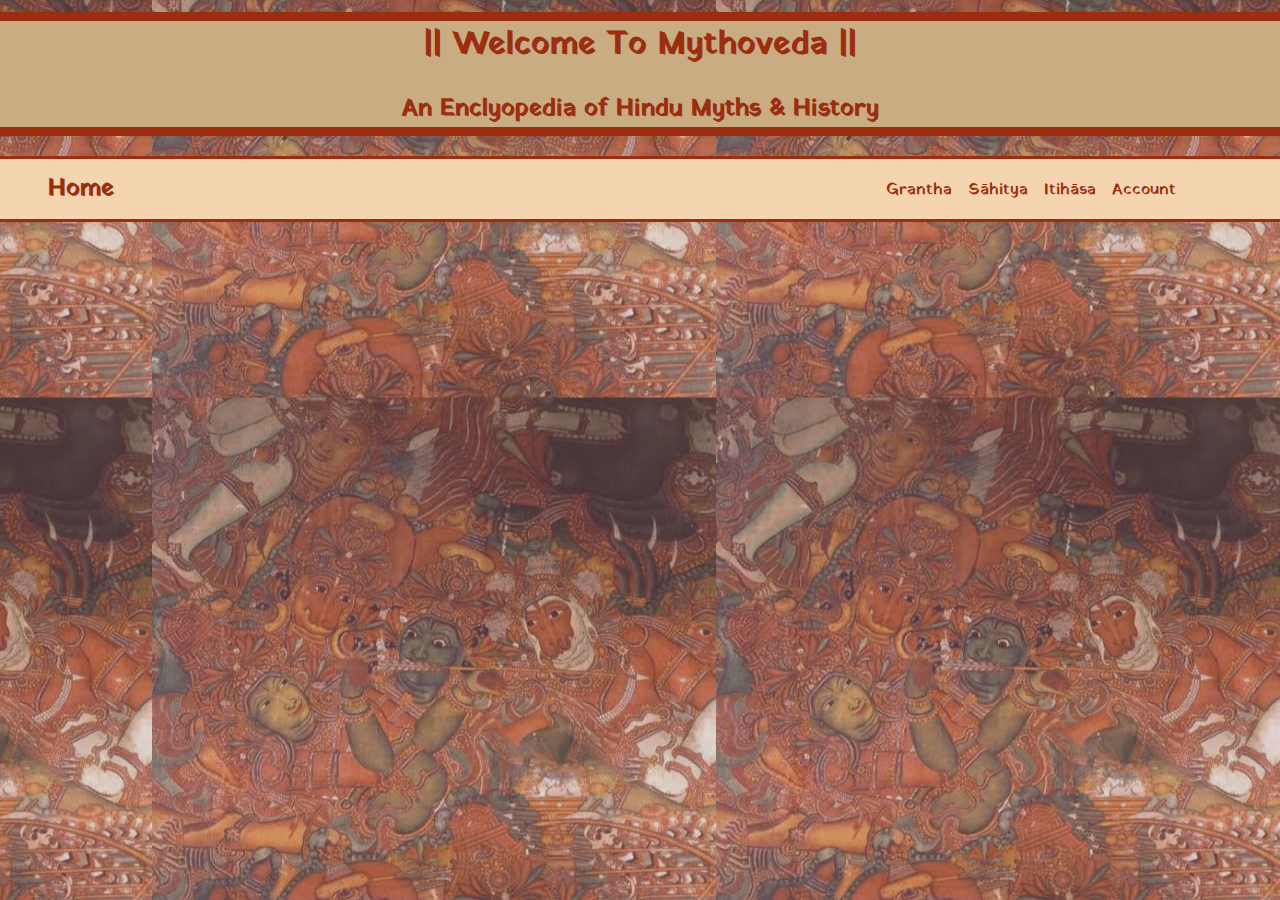
<file: Easy/MayureshSurveIssue1/index.html>
<!DOCTYPE html>
<html lang="en">
    <head>
        <meta charset="utf-8">
        <meta http-equiv="X-UA-Compatible" content="IE=edge">
        <title>Mythoveda | Home</title>
        <meta name="description" content="Mythoveda">
        <meta name="viewport" content="width=device-width, initial-scale=1">
        <link rel="icon" type="image/jpeg" href="Swasticon.jpeg">
        <link rel="preconnect" href="https://fonts.googleapis.com">
        <link rel="preconnect" href="https://fonts.gstatic.com" crossorigin>
        <link href="https://fonts.googleapis.com/css2?family=Yatra+One&display=swap" rel="stylesheet">
        <link rel="stylesheet" href="home.css">
    </head>
    <body>
        <header>
      <h1>|| Welcome To Mythoveda ||</h1>
      <h2>An Enclyopedia of Hindu Myths & History</h2>
     </header>
     <nav class="Home">
        <h2>Home</h2>
        <ul class="Links">
                       <img class="menuclose" src="menuclose.svg">
                      <li class ="drop">
                        <a href="#">Grantha</a>
                        <ul class="dropmenu">
                            <li><a href="vedas.html">Vedas</a></li>
                            <li><a href="#">Upanishads</a></li>
                            <li><a href="#">Purānas</a></li>
                        </ul>
                    </li>
                      <li class ="drop">
                        <a href="#">Sāhitya</a>
                        <ul class="dropmenu">
                            <li><a href="#">Kathā</a></li>
                            <li><a href="#">Kāvya</a></li>
                            <li><a href="#">Folklore</a></li>
                        </ul>
                    </li>
                    <li class ="drop">
                        <a href="#">Itihāsa</a>
                        <ul class="dropmenu">
                            <li><a href="#">Mythology</a></li>
                            <li><a href="#">Ancient</a></li>
                            <li><a href="#">Medieval</a></li>
                        </ul>
                    </li>
                 <li class="drop">
                        <a href="#">Account</a>
                        <ul class="dropmenu">
                            <li><a href="login.html">Login</a></li>
                            <li><a href="signup.html">Sign-Up</a></li>
                            <li><a href="signup.html">Contribute</a></li>
                        </ul>
                            </li>
                </ul>
                <img src="menuopen.svg" class="menuopen">
        </nav>
        <script>

            const menu = document.querySelector('.Links');
            const open = document.querySelector('.menuopen');
            const close = document.querySelector('.menuclose');

            open.addEventListener('click', () => {
                menu.classList.add('open')
            })

            close.addEventListener('click', () => {
                menu.classList.remove('open')
            })

            document.body.style.overflow = "visible";
            document.documentElement.style.overflow = "visible";
            document.body.style.overflowX = "hidden";

            
        </script>

    </body>
</html>
</file>
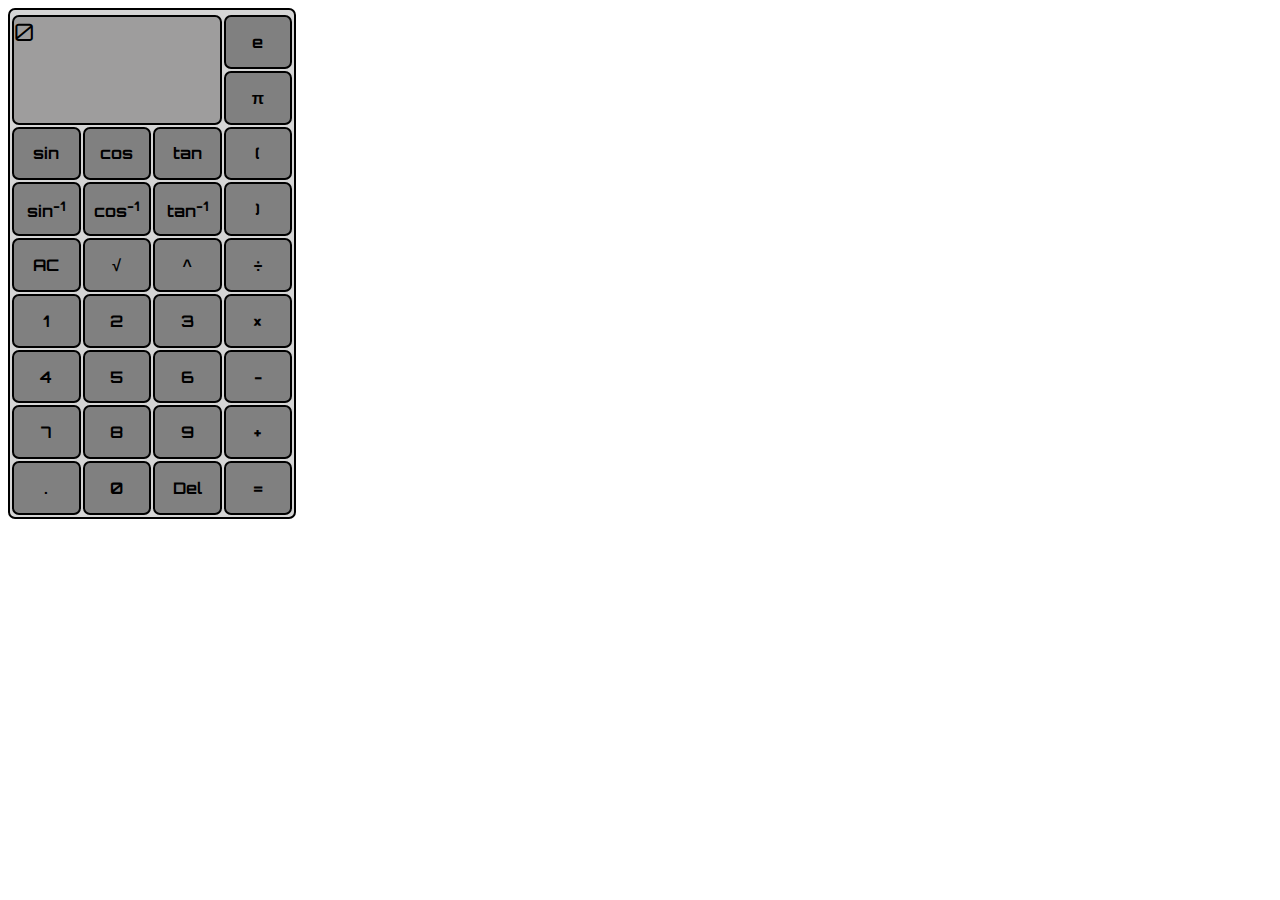
<file: Easy/PratyushRao_Issue10/index.html>
<!DOCTYPE html>
<html lang="en">
<head>
    <meta charset="UTF-8">
    <meta name="viewport" content="width=device-width, initial-scale=1.0">
    <title>Calculator</title>
    <link rel="stylesheet" href="style.css">
</head>
<body>
    
    <div class="Container">
    <div class="Display"> 
        <div class="Que">0</div>
        <div class="Ans"></div>  
    </div>
    <button class="button29 btn" onclick="input('e')">e</button>
    <button class="button30 btn" onclick="input('π')">π</button>
    <button class="button3 btn" onclick="input(`cos`); inputbr();"> cos</button>
    <button class="button2 btn" onclick="input(`sin`); inputbr();"> sin</button>
    <button class="button4 btn" onclick="input(`tan`); inputbr();"> tan</button>
    <button class="button5 btn" onclick="input(`asin`); inputbr();"> sin<sup>-1</sup></button>
    <button class="button6 btn" onclick="input(`acos`); inputbr();"> cos<sup>-1</sup></button>
    <button class="button7 btn" onclick="input(`atan`); inputbr();"> tan<sup>-1</sup></button>
    <button class="button8 btn" onclick="allclear()">AC</button>
    <button class="button9 btn" onclick="input('√')">√</button>
    <button class="button10 btn" onclick="input('^')">^</button>
    <button class="button11 btn" onclick="input('3')">3</button>
    <button class="button12 btn" onclick="input('2')">2</button>
    <button class="button13 btn" onclick="input('1')">1</button>
    <button class="button14 btn" onclick="input('4')">4</button>
    <button class="button15 btn" onclick="input('8')">8</button>
    <button class="button16 btn" onclick="input('5')">5</button>
    <button class="button17 btn" onclick="input('7')">7</button>
    <button class="button18 btn" onclick="input('.')">.</button>
    <button class="button19 btn" onclick="input('0')">0</button>
    <button class="button20 btn" onclick="input('6')">6</button>
    <button class="button21 btn" onclick="inputbr()">(</button>
    <button class="button22 btn" onclick="inputcbr()">)</button>
    <button class="button23 btn" onclick="input('÷')">÷</button>
    <button class="button24 btn" onclick="input('×')">×</button>
    <button class="button25 btn" onclick="input('-')">-</button>
    <button class="button27 btn" onclick="input('9')">9</button>
    <button class="button28 btn" onclick="backspace()">Del</button>
    <button class="button26 btn" onclick="input('+')">+</button>
    <button class="equal btn" onclick="calculate()">=</button>
    </div>
    


    <script src="script.js"></script>
</body>
</html>
</file>
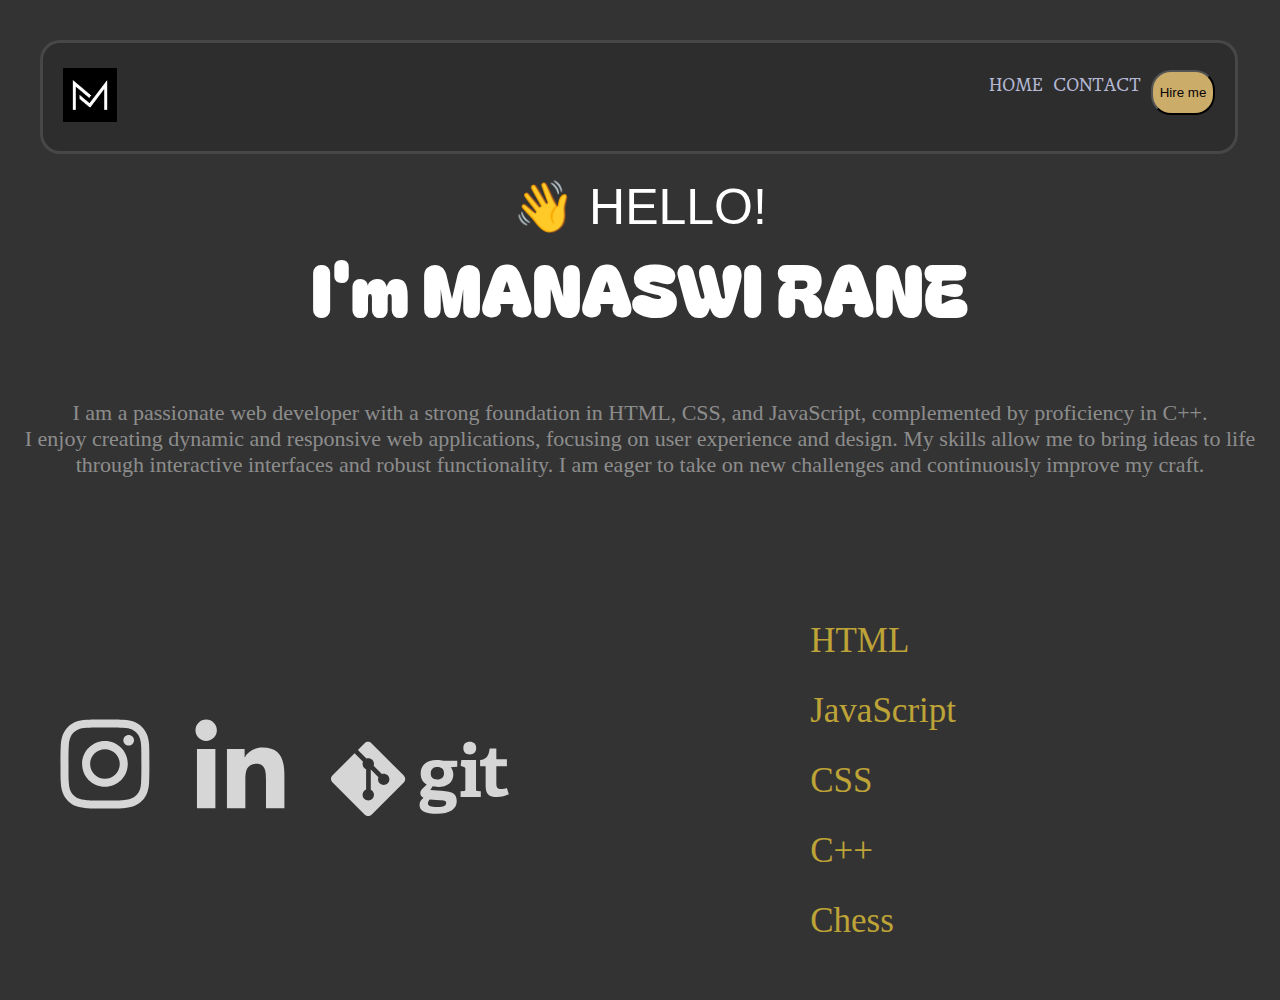
<file: Easy/Task-1-Manaswi#9/index.html>
<!DOCTYPE html>
<html lang="en">
<head>
    <link rel="shortcut icon" href=".\assets\log.jpg" type="image/x-icon">
    <meta charset="UTF-8">
    <meta name="viewport" content="width=device-width, initial-scale=1.0">
    <title>Manaswi Rane</title>
    <link rel="stylesheet" href="style.css">
    
</head>
<body>
  
    <div class="black"></div>
    
    <nav>
        <div > <img src=".\assets\log.jpg" alt="" class="logo"></div>
        <div id="others">  <div id="home">HOME</div> <div id="contact">CONTACT</div> <div class="btn"><button id="Hireme">Hire me</button></div></div>
       
       
    </nav>
    <main>
     <div id="greeting"> <h1 id="Hello">👋 HELLO!</h1><h1 id="nm"> I'm MANASWI RANE</h1>
        <div class="cont">  <div class="line1">I am a passionate web developer with a strong foundation in HTML, CSS, and JavaScript, complemented by proficiency in C++.</div> 
        <div class="line2">I enjoy creating dynamic and responsive web applications, focusing on user experience and design. My skills allow me to bring ideas to life through interactive interfaces and robust functionality. I am eager to take on new challenges and continuously improve my craft.</div></div>
   </div>  
  
    </main>
    <div class="info">
        <div class="icons">
            <div class="ins"><a href="https://www.linkedin.com/in/manaswi-rane-998179317/?originalSubdomain=in" target="_blank"><img src=".\assets\insa.svg" alt="" id="inst"></a></div>
        <div class="linkedin"><a href="https://www.linkedin.com/in/manaswi-rane-998179317/?originalSubdomain=in"  target="_blank"><img src=".\assets\ldin.svg" alt="" id="linkedin"></a></div>
        <div class="ins"><a href="https://github.com/ManaswibRane"  target="_blank"><img src=".\assets\git.svg" alt="" id="git"></a></div>
        </div>
        
        <div class="skills">
            <ul>
                <li>HTML</li>
                <li>JavaScript</li>
                <li>CSS</li>
                <li>C++</li>
                 <li>Chess</li>
            </ul>
         </div>
     </div>
  
  
</body>
</html>
</file>
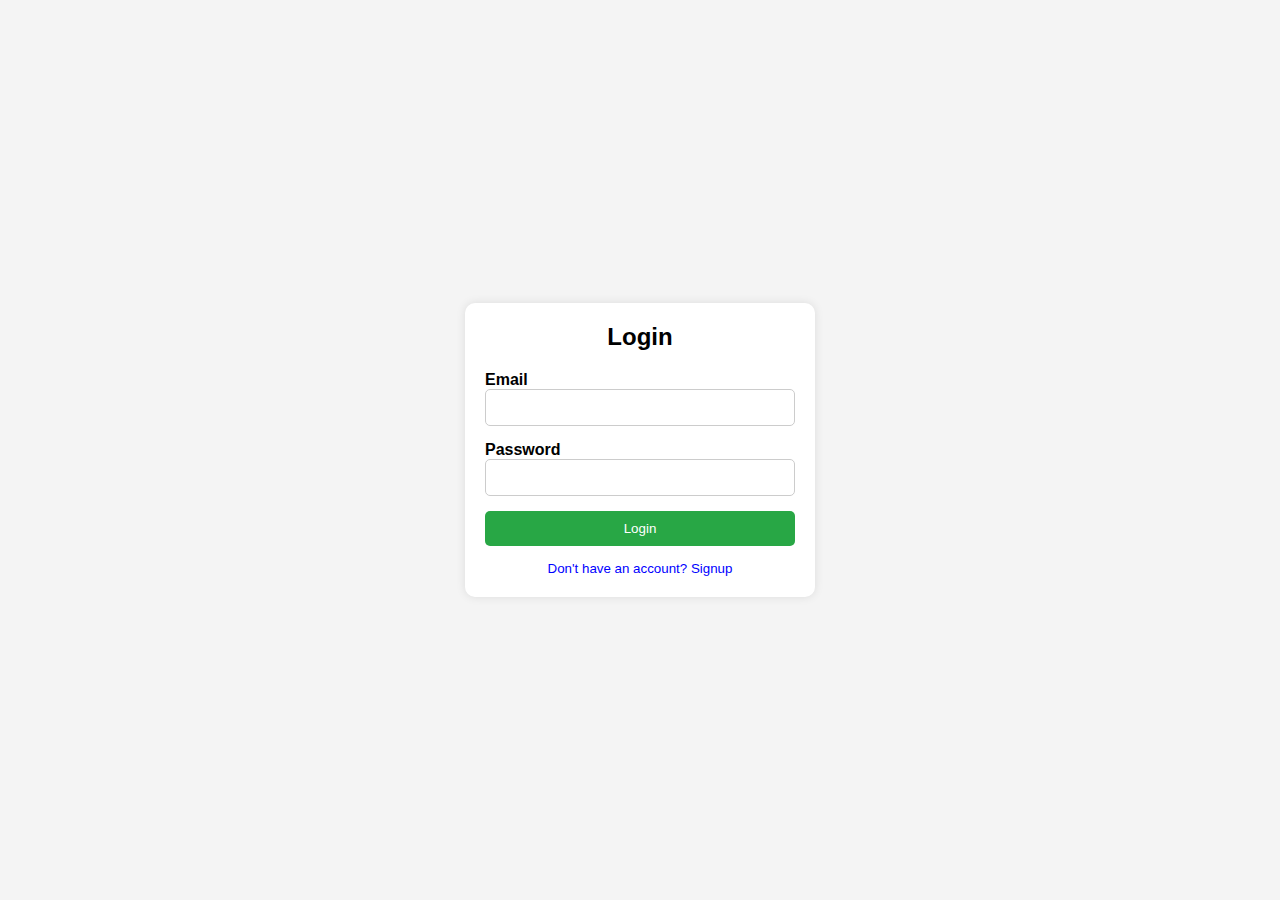
<file: Loginpage .html>
<!DOCTYPE html>
<html lang="en">
<head>
    <meta charset="UTF-8">
    <meta name="viewport" content="width=device-width, initial-scale=1.0">
    <title>Login & Signup</title>
    <style>
        * {
            margin: 0;
            padding: 0;
            box-sizing: border-box;
            font-family: Arial, sans-serif;
        }
        body {
            display: flex;
            justify-content: center;
            align-items: center;
            height: 100vh;
            background: #f4f4f4;
        }
        .container {
            width: 350px;
            background: white;
            padding: 20px;
            border-radius: 10px;
            box-shadow: 0 0 10px rgba(0, 0, 0, 0.1);
            text-align: center;
        }
        h2 {
            margin-bottom: 20px;
        }
        .form-group {
            margin-bottom: 15px;
            text-align: left;
        }
        .form-group label {
            display: block;
            font-weight: bold;
        }
        .form-group input {
            width: 100%;
            padding: 10px;
            border: 1px solid #ccc;
            border-radius: 5px;
        }
        .btn {
            width: 100%;
            padding: 10px;
            background: #28a745;
            color: white;
            border: none;
            border-radius: 5px;
            cursor: pointer;
        }
        .btn:hover {
            background: #218838;
        }
        .toggle-btn {
            margin-top: 15px;
            background: none;
            border: none;
            color: blue;
            cursor: pointer;
        }
    </style>
</head>
<body>
    <div class="container">
        <h2 id="form-title">Login</h2>
        <form id="login-form">
            <div class="form-group">
                <label for="email">Email</label>
                <input type="email" id="email" required>
            </div>
            <div class="form-group">
                <label for="password">Password</label>
                <input type="password" id="password" required>
            </div>
            <button type="submit" class="btn">Login</button>
            <button type="button" class="toggle-btn" onclick="toggleForm()">Don't have an account? Signup</button>
        </form>
        
        <form id="signup-form" style="display: none;">
            <div class="form-group">
                <label for="name">Full Name</label>
                <input type="text" id="name" required>
            </div>
            <div class="form-group">
                <label for="email-signup">Email</label>
                <input type="email" id="email-signup" required>
            </div>
            <div class="form-group">
                <label for="password-signup">Password</label>
                <input type="password" id="password-signup" required>
            </div>
            <button type="submit" class="btn">Signup</button>
            <button type="button" class="toggle-btn" onclick="toggleForm()">Already have an account? Login</button>
        </form>
    </div>

    <script>
        function toggleForm() {
            const loginForm = document.getElementById("login-form");
            const signupForm = document.getElementById("signup-form");
            const formTitle = document.getElementById("form-title");
            
            if (loginForm.style.display === "none") {
                loginForm.style.display = "block";
                signupForm.style.display = "none";
                formTitle.innerText = "Login";
            } else {
                loginForm.style.display = "none";
                signupForm.style.display = "block";
                formTitle.innerText = "Signup";
            }
        }
    </script>
</body>
</html>
</file>
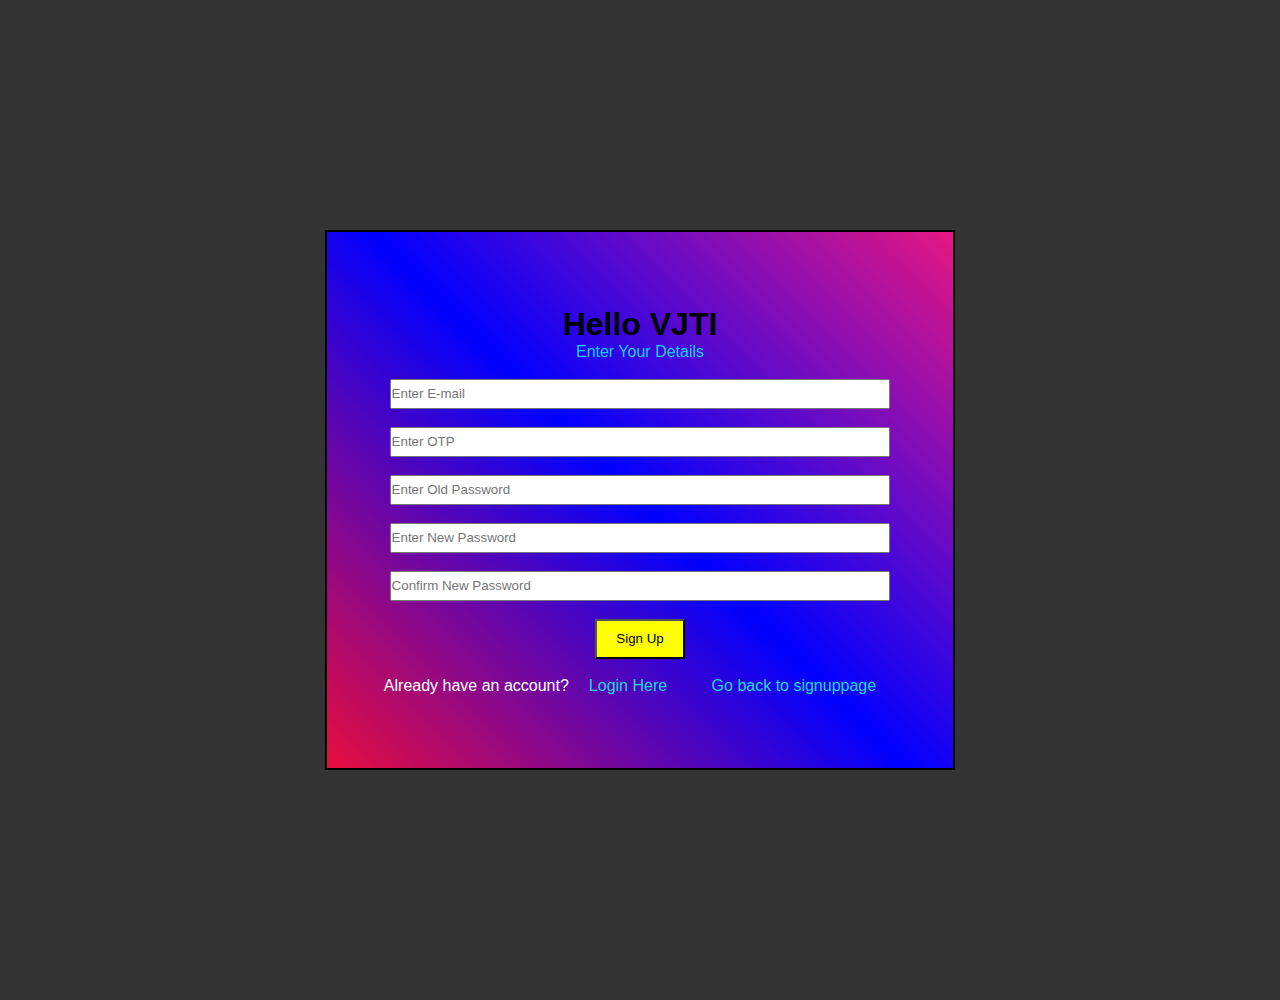
<file: reset.html>
<!DOCTYPE html>
<html lang="en">
<head>
    <meta charset="UTF-8">
    <meta name="viewport" content="width=device-width, initial-scale=1.0">
    <title>Document</title>
    <link rel="stylesheet" href="loginpage.css">
</head>
<body>
  
    
    
<div id="container">
<div id="show">

<h1>Hello VJTI</h1>
<p style="color:rgb(24, 206, 247)">Enter Your Details</p>
<br>


<input id="email" placeholder="Enter E-mail " >

<br>

<input id="email"placeholder="Enter OTP">
<br>

<input type="password" id="email"placeholder="Enter Old Password">
<br>

<input type="password" id="email"placeholder="Enter New Password">
<br>


<input type="password" id="email"placeholder="Confirm New Password">
<br>


<div>
<!-- <button id="login">Login</button> -->
<button id="login">Sign Up</button>
</div>

<br>

<p style="color:white">Already have an account?<a   href="loginpage.html" style="color: rgb(39, 213, 222);" >Login Here</a>

    <a   href="signuppage.html" style="color: rgb(39, 213, 222);" >Go back to signuppage </a>





</p>

</div>



</div>








</div>
</file>
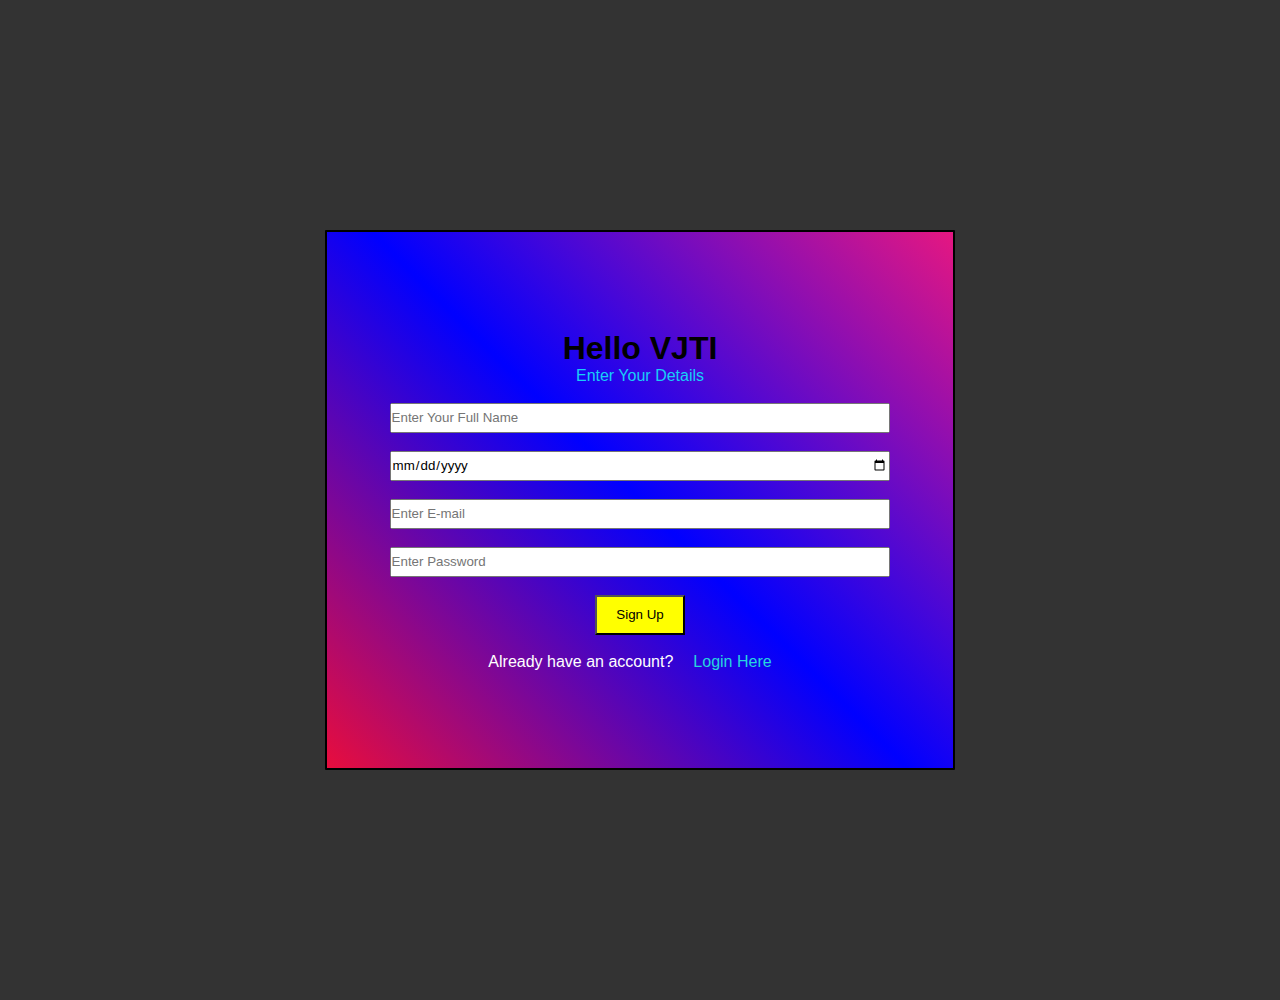
<file: signuppage.html>
<!DOCTYPE html>
<html lang="en">
<head>
    <meta charset="UTF-8">
    <meta name="viewport" content="width=device-width, initial-scale=1.0">
    <title>Document</title>
    <link rel="stylesheet" href="loginpage.css">
</head>
<body>
  
    
    
<div id="container">
<div id="show">

<h1>Hello VJTI</h1>
<p style="color:rgb(24, 206, 247)">Enter Your Details</p>
<br>
<input id="email" placeholder="Enter Your Full Name " >

<br>
<input type="date" id="email" placeholder="Enter your DOB" >

<br>






<input id="email" placeholder="Enter E-mail " >

<br>
<input type="password" id="email"placeholder="Enter Password">
<br>

<div>
<!-- <button id="login">Login</button> -->
<button id="login">Sign Up</button>
</div>

<br>

<p style="color:white">Already have an account?<a   href="loginpage.html" style="color: rgb(39, 213, 222);" >Login Here</a></p>





</div>








</div>

















</body>
</html>
</file>
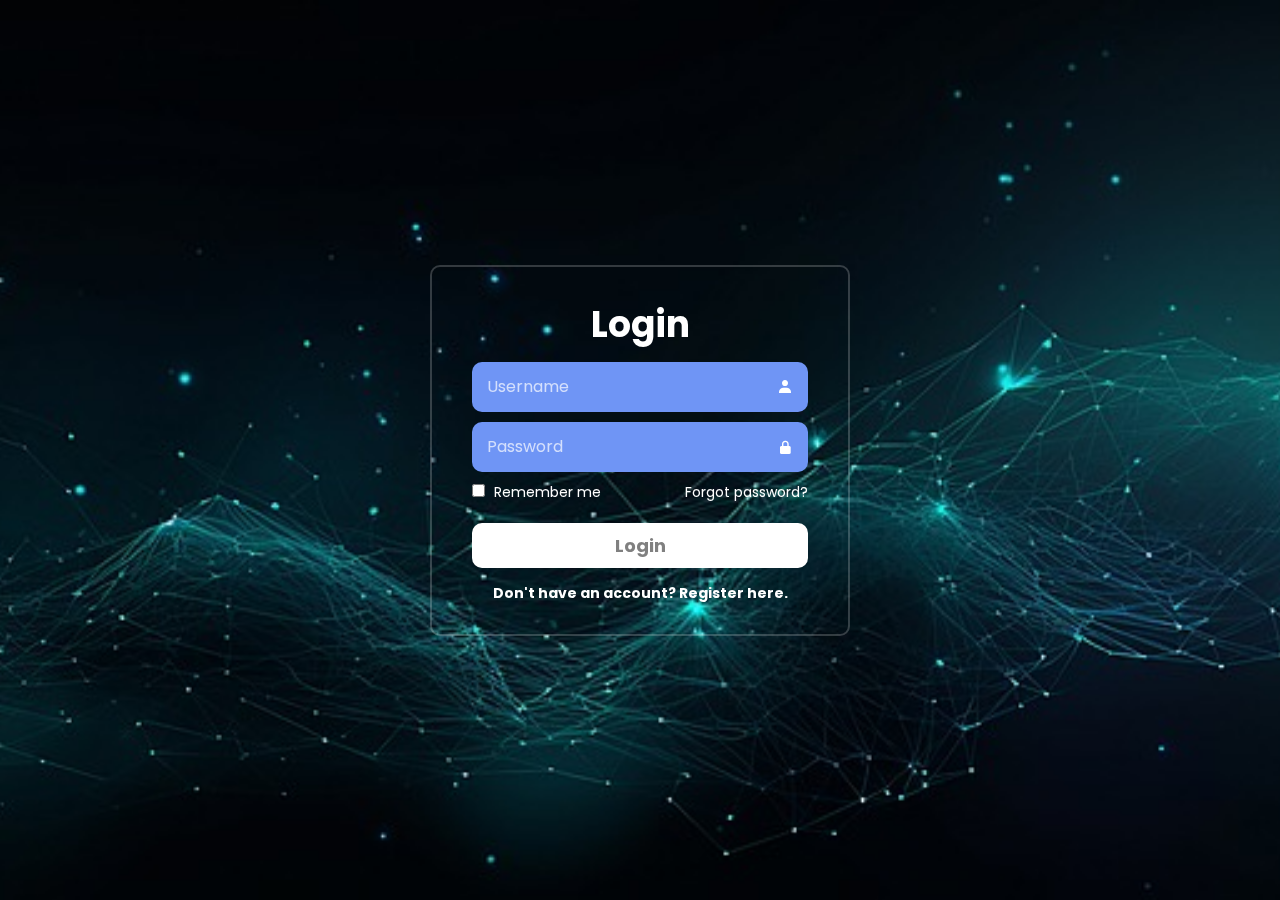
<file: Easy/Akshat_issue1/task1.html>
<!DOCTYPE html>
<html lang="en">
<head>
    <meta charset="UTF-8">
    <meta name="viewport" content="width=device-width, initial-scale=1.0">
    <title>Web Page login</title>
    <link rel="stylesheet" href="styles.css">
    <link href="https://unpkg.com/boxicons@2.1.4/css/boxicons.min.css" rel="stylesheet">

</head>
<body>
    <div class="wrapper">
        <h1>Login</h1>
        
        <form action="#">       
        <div class="input-box">
            <input type="text" placeholder="Username">
            <i class='bx bxs-user'></i>
        </div>
        <div class="input-box">
            <input type="password" placeholder="Password">
            <i class='bx bxs-lock-alt'></i>
        </div>
        
        <div class="remember-forgot">
            <label><input type="checkbox"> Remember me</label>
            <br>            
            <a href="#">Forgot password?</a>
        </div>
        
        <button type="submit" class="btn">Login</button>
        </form>
        <div class="register-link">
            <a href="task_1.html">Don't have an account? Register here.</a>
        </div>
    </div>
</body>
</html>
</file>
<file: Easy/MayureshSurveIssue1/home.css>
body {

    background-image: url(IndexBGImage.jpeg);
    background-position: right center;
    margin: 0 ;
    font-family: "Yatra One";
    
    }
 
    header{
        text-align: center;
        color: rgb(155, 46, 16);
        background-color: rgb(201, 172, 129);
        outline : 9px solid rgb(155, 46, 16);
    }
    
    .Home{
      background-color:rgb(244, 213, 176);
      outline: 3px solid rgb(155, 46, 16);
      margin: 2em 0em 2em 0em;
      position: relative;
      text-align: center;
      display: flex;
      flex-direction:row ;
      justify-content: space-between;
      color: rgb(155, 46, 16);
    
    }

    .menuclose, .menuopen{
      height:auto;
      max-height: 40px;
      margin-top: 0.5em;
      width: 40px;
      display:none;
    }

    .Home h2, a{
      margin : 0.5em;
      color: rgb(155, 46, 16);
    }
    
    .Home h2{
         margin-left: 2em; 
    }

    a{
      margin : 0.5em;
      color: rgb(155, 46, 16);
      text-decoration: none;
      &:hover{
        color:blueviolet ;
      }
    }
     
    .Links{
      margin-right: 3em;
      list-style: none;
      display: flex;
      justify-content: center;
      transform: translateY(10%);
      text-decoration: none;
      padding-right: 3em;
    }

    .Links li{
      position: relative;
    }
  
    .dropmenu{
      position: absolute;
      align-items: center;
      padding: 0.5em;
      top: 100%;
      left: 0;
      width: 105px;
      list-style: none;
      background-color: rgb(244, 213, 176);
      outline: 3px solid rgb(155, 46, 16);
      z-index: 1000;
      display: none;
    }

    .drop:hover .dropmenu{
      display: block;
    }

  @media(max-width: 768px) {
  
    .Links{
      display: flex;
      justify-content:flex-start;
      padding: 3em;
      gap: 3em;
      margin-right: 0;
      flex-direction: column;
      background-color: rgb(244, 213, 176);
      border: 3px solid rgb(155, 46, 16);
      border-top: 0;
      position: absolute;
      top: -1em;
      right: 0;
      min-height: 175vh;
      z-index: 500;
      transform:translate(100%);
      transition:transform 0.5s ease-in-out;
    }

    .dropmenu{
      top: 0;
      transform:translateX(-100%);
    }

    .menuclose, .menuopen{
      display: block;
      margin-right: 2em;
    }

    .open{
      transform:translate(0%);
    }
  
  }
</file>
<file: Easy/PratyushRao_Issue10/style.css>
@import url('https://fonts.googleapis.com/css2?family=Orbitron:wght@400..900&display=swap');

.Container {
    display: grid;
    grid-template-columns: repeat(4, 1fr);
    grid-template-rows: repeat(9, 1fr);
    border: 2px solid black;
    border-radius: 7px;
    gap:2px;
    width: 280px;
    height: 500px;
    padding-top: 5px;
    padding-right: 2px;
    padding-left: 2px;
    padding-bottom: 2px;
    background-color: rgb(213, 213, 213);
}


.btn{
    text-align: center;
    font-family: "Orbitron", sans-serif;
    font-weight: bold;
    color:black;
    border: 2px solid black;
    border-radius: 7px;
    background-color: grey;
    cursor: pointer;
    font-size: medium;
}

.Display {
    grid-area: 1 / 1 / 3 / 4;
    font-family: "Orbitron", sans-serif;
    color:black;
    border: 2px solid black;
    border-radius: 7px;
    background-color: rgb(158, 157, 157);
    display: flex;
    justify-content: space-between;
    flex-direction: column;
    gap: 1px; 
}

.Que{
    text-align: left;
    font-size: x-large;
    word-wrap: break-word;
    overflow: auto;
    scrollbar-width: thin;
    max-height: 70%;
}
.Ans{
    text-align: right;
    font-size: large;
    word-wrap: break-word;
    overflow: auto;
    scrollbar-width: thin;
}
.button2 {grid-area: 3 / 1 / 4 / 2;}
.button3 {grid-area: 3 / 2 / 4 / 3;}
.button4 {grid-area: 3 / 3 / 4 / 4;}
.button5 {grid-area: 4 / 1 / 5 / 2;}
.button6 {grid-area: 4 / 2 / 5 / 3;}
.button7 {grid-area: 4 / 3 / 5 / 4;}
.button8 {grid-area: 5 / 1 / 6 / 2;}
.button9 {grid-area: 5 / 2 / 6 / 3;}
.button10 {grid-area: 5 / 3 / 6 / 4;}
.button11 {grid-area: 6 / 3 / 7 / 4;}
.button12 {grid-area: 6 / 2 / 7 / 3;}
.button13 {grid-area: 6 / 1 / 7 / 2;}
.button14 {grid-area: 7 / 1 / 8 / 2;}
.button15 {grid-area: 8 / 2 / 9 / 3;}
.button16 {grid-area: 7 / 2 / 8 / 3;}
.button17 {grid-area: 8 / 1 / 9 / 2;}
.button18 {grid-area: 9 / 1 / 10 / 2;}
.button19 {grid-area: 9 / 2 / 10 / 3;}
.button20 {grid-area: 7 / 3 / 8 / 4;}
.button21 {grid-area: 3 / 4 / 4 / 5;}
.button22 {grid-area: 4 / 4 / 5 / 5;}
.button23 {grid-area: 5 / 4 / 6 / 5;}
.button24 {grid-area: 6 / 4 / 7 / 5;}
.button25 {grid-area: 7 / 4 / 8 / 5;}
.button27 {grid-area: 8 / 3 / 9 / 4;}
.button28 {grid-area: 9 / 3 / 10 / 4;}
.button26 {grid-area: 8 / 4 / 9 / 5;}
.equal {grid-area: 9 / 4 / 10 / 5;}
.button29 {grid-area: 1 / 4 / 2 / 5;}
.button30 {grid-area: 2 / 4 / 3 / 5;}

.btn:hover{
    background-color: rgb(109, 109, 109);
}
</file>
<file: Easy/Task-1-Manaswi#9/style.css>
@import url('https://fonts.googleapis.com/css2?family=Headland+One&display=swap');
@import url('https://fonts.googleapis.com/css2?family=Bagel+Fat+One&family=Headland+One&display=swap');
@import url('https://fonts.googleapis.com/css2?family=Bagel+Fat+One&family=Content:wght@400;700&family=Headland+One&display=swap');
body{
    margin: 0;
    padding: 0;
    background-image: url("C:/Users/ASUS/OneDrive/Desktop/Xplore/portfolio/newportfolio/assets/bgimg.avif");
    height: 100vh;
    width: 100vw;
    background-size: cover;
     
}
nav{
    border:  solid hsla(0, 11%, 80%, 0.16);
    height: 12vh;
    width: 90%;
    position: relative;
    top: 40px;
    left: 40px;
    padding-left: 20px;
    padding-right: 20px;
    border-radius: 20px;
    background-color: rgba(0, 0, 0, 0.1);
    align-items: center;
    justify-content:space-between;
    gap: 30px;
    display: flex;
    font-family: "Headland One", serif;

    color: #B2B6D1;
}
#others{
    display: flex;
    gap: 10px;
}
#home #contact{
    font-family: "Headland One";
  text-align: center;
}
#Hireme{
    position: relative;
    bottom: 5px;
    color: #06040A;
    height: 5vh;
    width: 5vw;
    background-color: #CCAC69;
    border-radius: 20px;
}
#Hireme:hover{
   background-color: #7f7104;

  
}

#home:hover,#contact:hover,#name:hover{
  
    color: white; 
   
    border-radius: 5px;
    text-align: center; 
   
}
#greeting{
   display: flex;
   justify-content: center;
   align-items: center;
   flex-direction: column;
 
 
}
.logo{
    height: 6vh;
}
.black{

    position: absolute;
    /* top: 0;
    left: 0; */
    height: 1000px;
    width: 100%;
    background-color: rgba(0, 0, 0,0.8);
   
    z-index: -1;
    
    
}
main{
    position: relative;
    top: 30px;
    display: flex;
    align-items: center;
    justify-content: center;
}
#Hello{
    margin-bottom: 0;
    color: #ffffff;
    font-family: Arial, Helvetica, sans-serif, serif;
  font-weight: 400;
   
 
   font-size: 50px;

}
#nm{
    margin: 0;
    font-size: 70px;
    color: white;
    font-family: "Bagel Fat One", serif;
    letter-spacing: 1px;
}
.cont{
    font-size: 22px;
    position: relative;
    top: 5vh;
    margin:2vh;
    color: rgba(255, 255, 255, 0.452);
    text-align: center;
}
.icons{

    position: relative;
    top: 20vh;
    display: flex;
    gap: 5vh;
}
#inst:hover,#linkedin:hover,#git:hover{
    opacity: 0.6;
}
#inst,#linkedin,#git{
    opacity: 0.8; 
    height: 10vh;

}
#git{
    position: relative;
    bottom: 30px;
    height: 20vh;
}
/* .ckl{
    background-color: purple;
    border-radius: 50%;
    height: 10vh;
    width: 10vh;
} */
 ul{
   
    list-style: none;
   
  font-weight: 400;
  font-style: normal;
 }
 .skills{
    line-height: 70px;
    position: relative;
    top: 150px;
    font-size: 35px;
    color: #f8d43a;
    opacity: 0.7;
 }
 .info{
   position: relative;
   left: 60px;
    display: flex;
    align-items: center;
    justify-content: space-between;
    width: 70%;
    
 }
 li:hover{
     font-family: "Content", serif;
    opacity: 0.5;
 }
</file>
<file: loginpage.css>
*{
    margin: 0;
    padding: 0;
    box-sizing: border-box;
    font-family: Arial, sans-serif;
    }
    
    #navbar{
     display: flex; 
     justify-content: space-between; 
    align-items: center; 
    background: #333;
    padding: 20px; 
    }
    
    #logo{
    
     text-align: center; 
    text-decoration: solid;
    background-color: hwb(189 96% 1%)
    
    }
    
    
    #login{
    
        text-align: center;
        text-decoration: solid;
        background-color:rgb(251, 247, 24);
        background:yellow;
        height: 40px;
        width: 90px;
        cursor:pointer;
        transition: 0.3s;
        display: inline-block;
        
        
        }
     #searchbar{
    
        padding: 10px;
        width: 300px;
        border:4px solid rgb(17, 161, 233);
        border-radius: 4px;
    }
    
        a{
            color: rgb(2, 1, 5);
            text-decoration: none;
            padding: 8px 20px;
            transition: 0.3s;
            cursor:default;
        
        }
    
    #login:hover{
    
        background: #3dd9e8;
        border-radius: 55px;
        text-transform: uppercase;
    }
    
    
    #search{
        font-size: 18px;
        text-align: center;
        text-decoration: solid;
        background-color:rgb(65, 225, 212);
        background: #31eff6;
        height: 35px;
        width: 75px;
        cursor: pointer;
        transition: 0.3s;
        
        }
    
        #search:hover{
        background: yellow;
        border-radius: 55px;
        text-transform: uppercase;
        
    }
    
    
    #logins{
    
        margin-right: -120px;
        text-align: center;
        text-decoration: solid;
        background-color:rgb(244, 251, 38);
        background: #25dcfc;
        height: 40px;
        width: 75px;
        cursor:pointer;
        transition: 0.3s;
        
    }
    #logins:hover{
    
        background: #acb206;
        border-radius: 55px;
        text-transform: uppercase;
    }
    
    
    #show{
    
        text-align: center;
        height: 60vh;
        width: 70vh;
        background:linear-gradient(45deg,rgb(232, 13, 61) ,Blue,rgb(229, 23, 129)) ;
        border: 2px solid black;
        align-self: center;
        margin-top: 20vh;
        margin-bottom: 20vh;
        display: flex
    ;
        flex-direction: column;
        justify-content: center;
        align-items: center;
        border-radius: 1px;
        
    
    
    }
    
    #container{
    
    margin: 50px;
    justify-content: center;
    display: flex;
    
    }
    
    #email{
    
    height: 30px;
    width: 80%;
    
    
    }
    
    body{
    
    background-color: #333;
    
    }
</file>
<file: Easy/Akshat_issue1/styles.css>
@import url("https://fonts.googleapis.com/css2?family=Poppins:wght@300;400;500;600;700;800;900&display=swap");
* {
    margin: 0;
    padding: 0;
    box-sizing: border-box;
    font-family: "Poppins", sans-serif;
}
body {
    display: flex;
    justify-content: center;
    align-items: center;
    min-height: 100vh;
     background: url(./image5.jpg)no-repeat; 
    background-size: cover;
    background-position: center;
}
.wrapper {
    width: 420px;
    background: transparent;
    border: 2px solid rgba(255, 255, 255, 0.2);
    backdrop-filter: blur();
    color: #fff;
    padding: 30px 40px;
    border-radius: 10px;
    text-align: center;
    margin: auto;
}
.wrapper h1 {
    font-size: 36px;
    text-align: center;
}
.input-box {
    width: 100%;
    height: 50px;
    background: rgb(111, 149, 245);
    margin: 10px 0;
    border-radius: 10px;
    display: flex;
    align-items: center;
    padding: 5px 15px;
}
.input-box input {
    width: 100%;
    height: 100%;
    background: transparent;
    border: none;
    outline: none;
    font-size: 16px;
    color: white;
}
.input-box input::placeholder {
    color: rgba(255, 255, 255, 0.7);
}
.remember-forgot {
    display: flex;
    justify-content: space-between;
    font-size: 14px;
    margin: 10px 0;
}
.remember-forgot input {
    margin-right: 5px;
}
.remember-forgot a {
    color: #fff;
    text-decoration: none;
}
.btn {
    width: 100%;
    height: 45px;
    background: white;
    color: gray;
    font-size: 18px;
    font-weight: bold;
    border: none;
    border-radius: 10px;
    cursor: pointer;
    margin-top: 10px;
}
.register-link {
    margin-top: 15px;
    font-size: 14px;
}
.register-link a {
    color: #fff;
    text-decoration: none;
    font-weight: bold;
}
.remember-forgot a:hover {
    text-decoration: underline;
}
.register-link a:hover {
    text-decoration: underline;
}
.form-box {
    width: 420px;
    background: transparent;
    border: 2px solid rgba(255, 255, 255, 0.2);
    backdrop-filter: blur(10px);
    color: #fff;
    padding: 30px 40px;
    border-radius: 10px;
    text-align: center;
    margin: auto;
}
.form-box h2 {
    font-size: 36px;
    font-weight: bold;
}
.input-box {
    width: 100%;
    height: 50px;
    background: rgb(111, 149, 245);
    margin: 10px 0;
    border-radius: 10px;
    display: flex;
    align-items: center;
    padding: 5px 15px;
}
.input-box input {
    width: 100%;
    height: 100%;
    background: transparent;
    border: none;
    outline: none;
    font-size: 16px;
    color: white;
}
.input-box input::placeholder {
    color: rgba(255, 255, 255, 0.7);
}
.btn {
    width: 100%;
    height: 45px;
    background: white;
    color: gray;
    font-size: 18px;
    font-weight: bold;
    border: none;
    border-radius: 10px;
    cursor: pointer;
    margin-top: 10px;
}
.logreg-link {
    margin-top: 15px;
    font-size: 14px;
}
.logreg-link a {
    color: white;
    text-decoration: none;
    font-weight: bold;
}
.logreg-link a:hover {
    text-decoration: underline;
}
</file>
